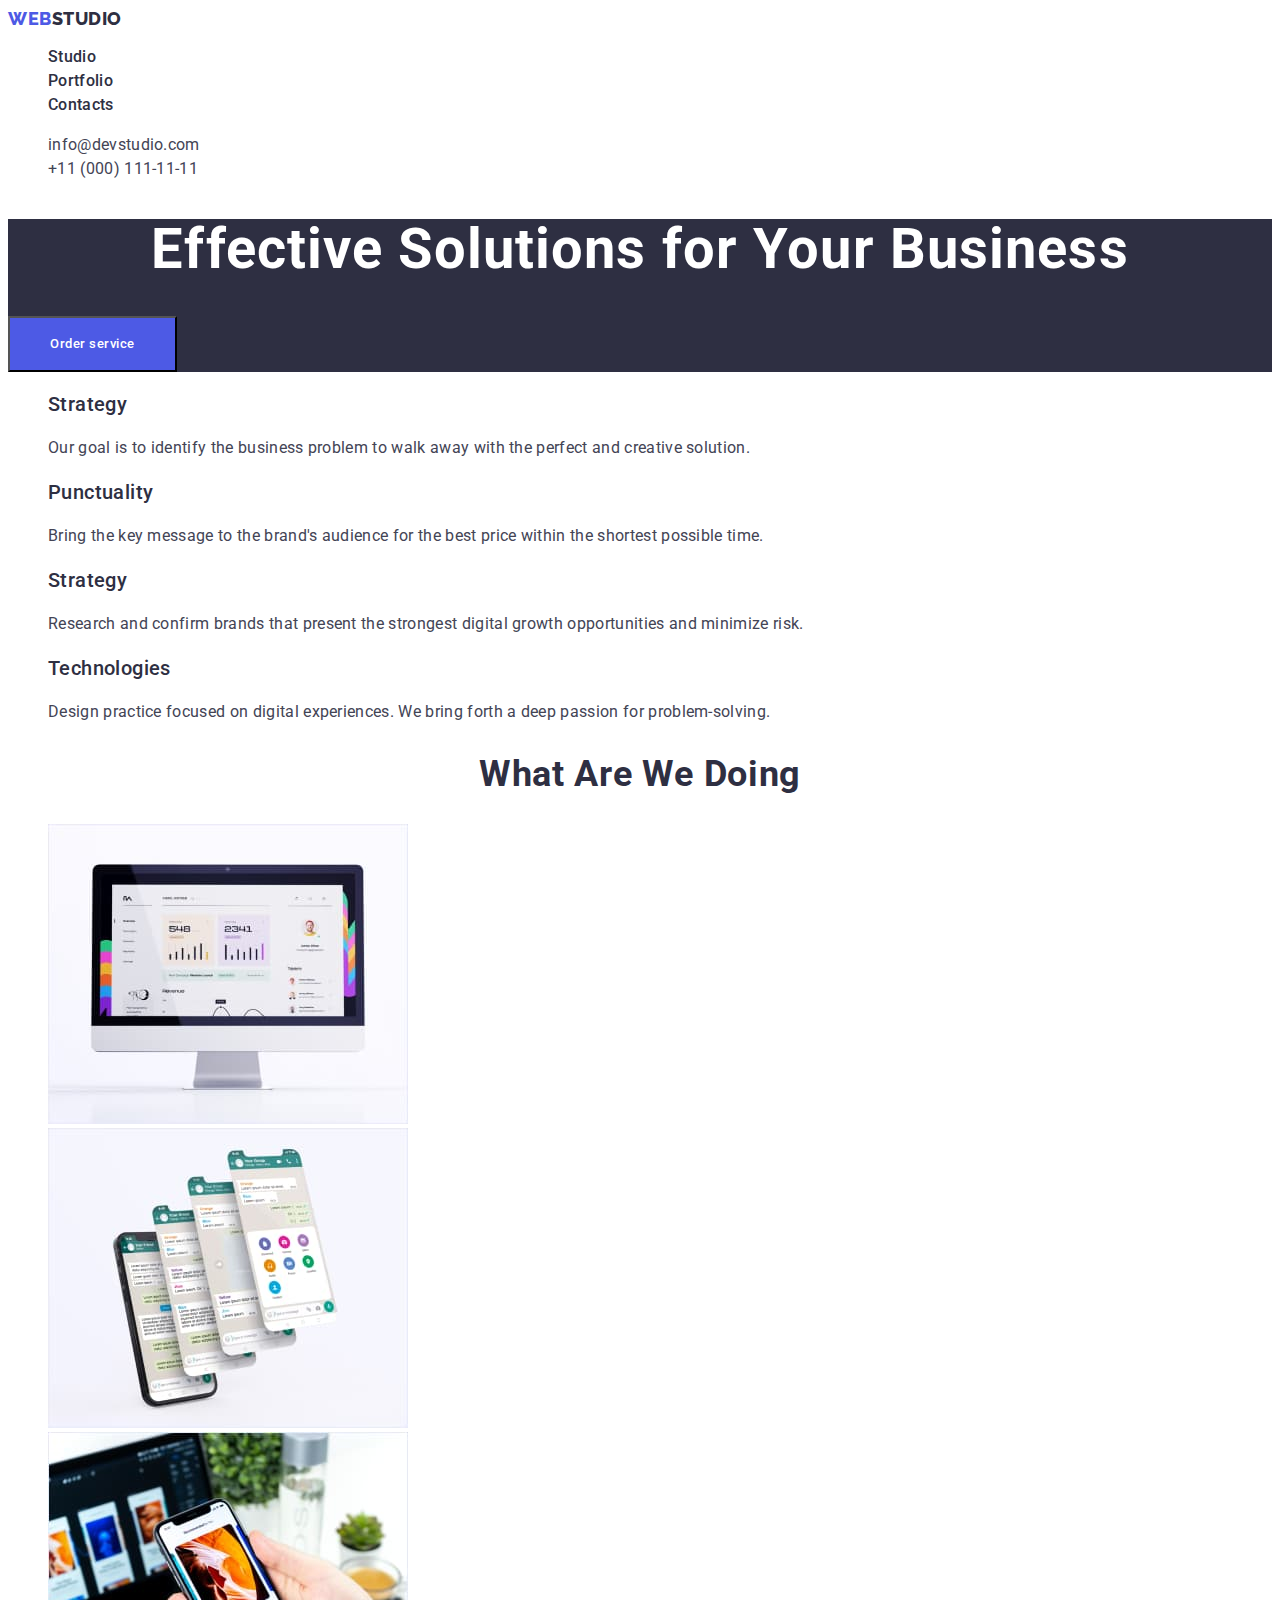
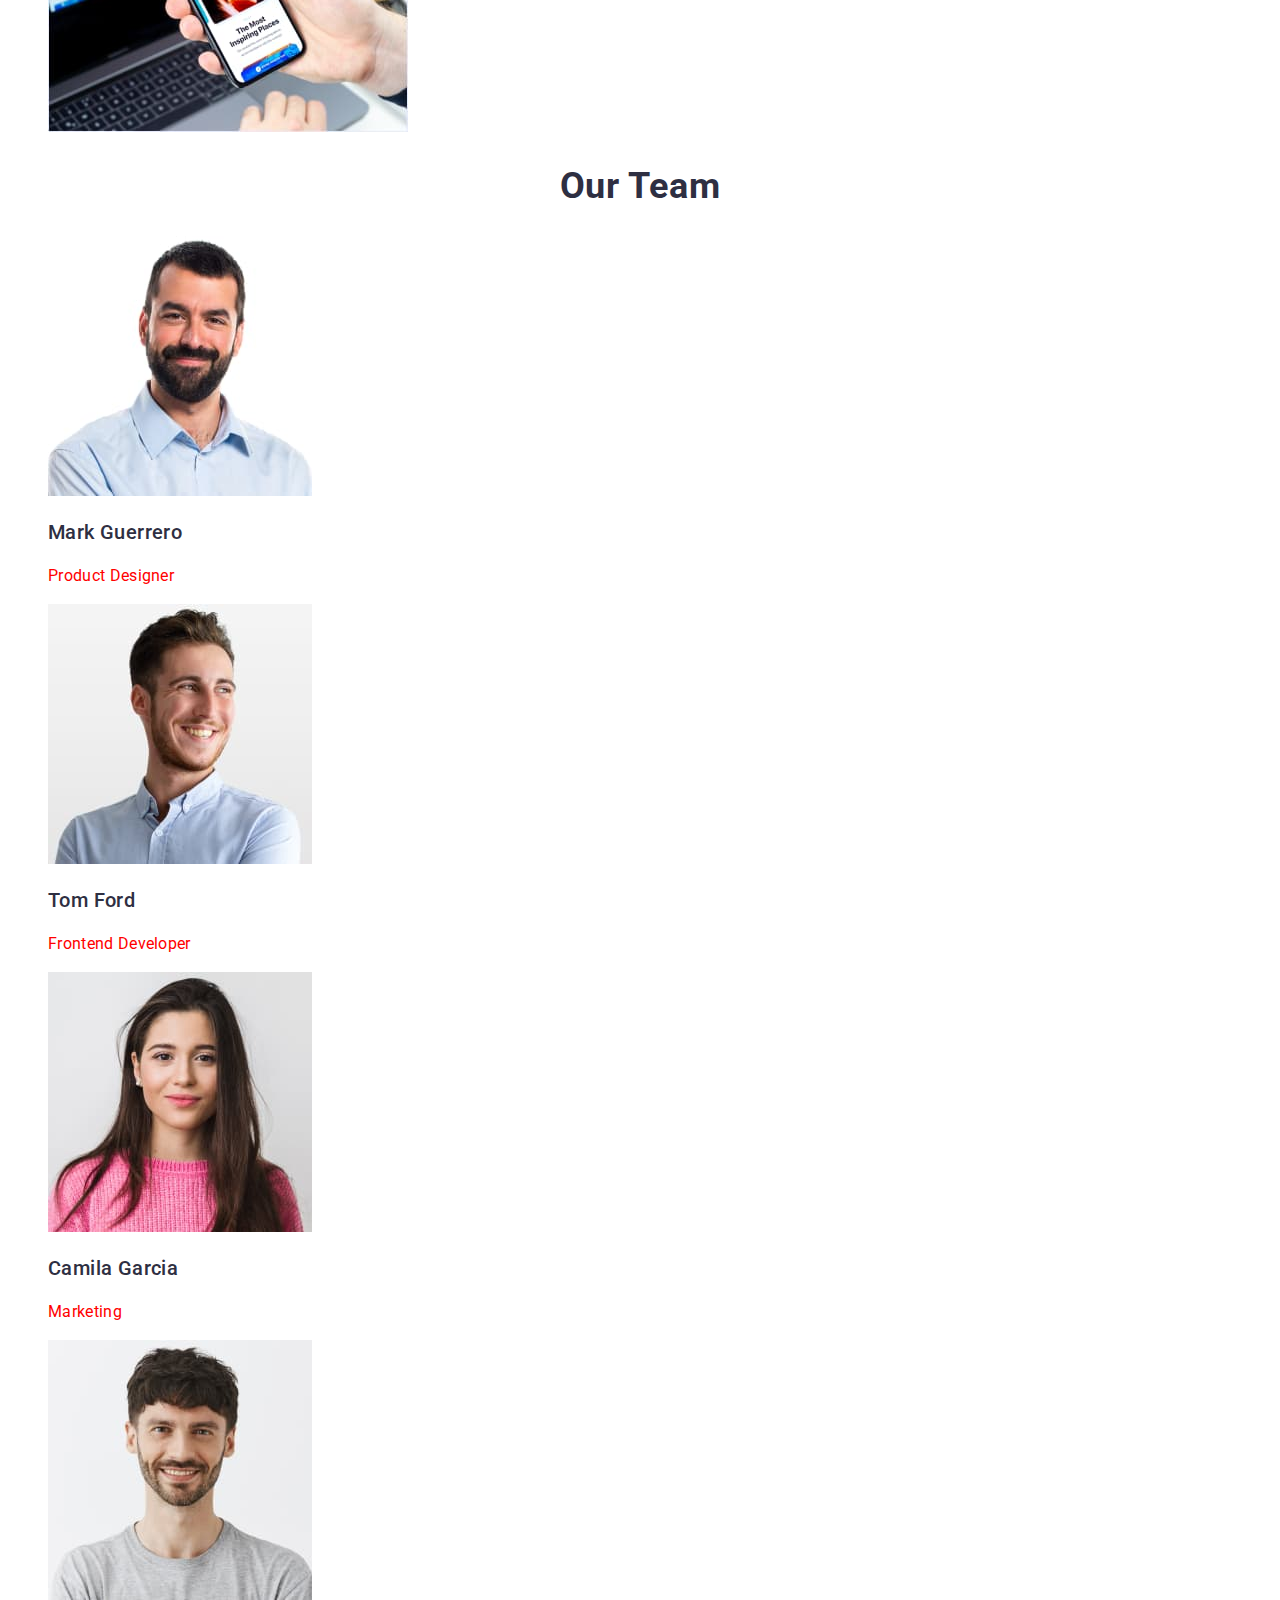
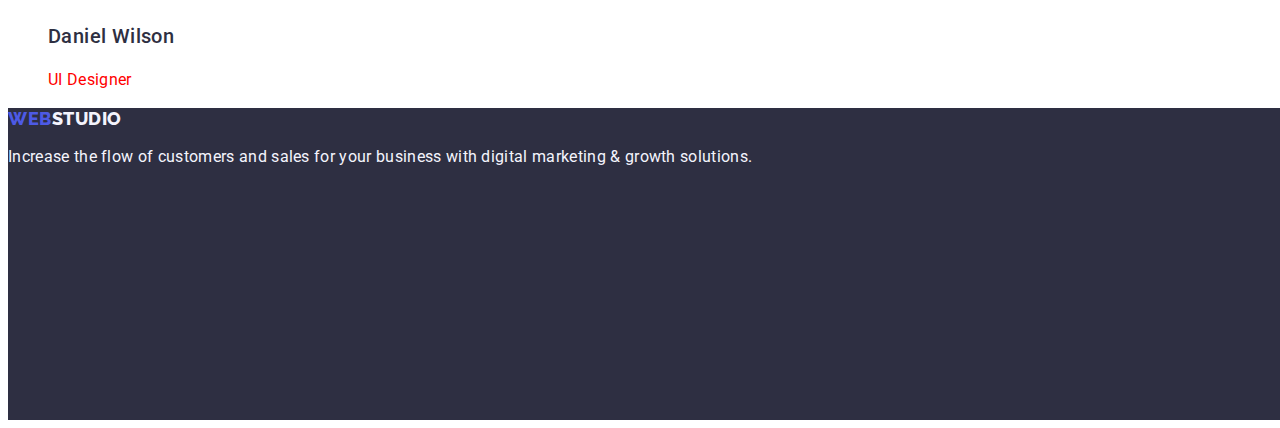
<file: index.html>
<!DOCTYPE html>
<html lang="en">
  <head>
    <meta charset="UTF-8" />
    <meta http-equiv="X-UA-Compatible" content="IE=edge" />
    <meta name="viewport" content="width=device-width, initial-scale=1.0" />
    <title>Document</title>
    <link rel="preconnect" href="https://fonts.googleapis.com" />
    <link rel="preconnect" href="https://fonts.gstatic.com" crossorigin />
    <link
      href="https://fonts.googleapis.com/css2?family=Raleway:wght@800&family=Roboto:wght@400;500;700;900&display=swap"
      rel="stylesheet"
    />
    <link rel="stylesheet" href="./css/styles.css" />
  </head>
  <body>
    <header>
      <nav class="nav-header">
        <a class="web" href="./index.html">Web<span class="studio">Studio</span></a>
        <ul class="header-menu">
          <li class="header-menu-item"><a class="header-menu-link" href="./index.html">Studio</a></li>
          <li class="header-menu-item"><a class="header-menu-link" href="./portfolio.html">Portfolio</a></li>
          <li class="header-menu-item"><a class="header-menu-link" href="#">Contacts</a></li>
        </ul>

      <address>
        <ul class="address-section">
          <li class="address-item"><a class="address-link" href="mailto:info@devstudio.com">info@devstudio.com</a></li>
          <li class="address-item"><a class="address-link" href="tel:+110001111111">+11 (000) 111-11-11</a></li>
        </ul>
      </address>
    </header>
    <main>
      <section class="header-section">
        <h1 class="header-main">Effective Solutions for Your Business</h1>
        <button class="button" type="button">Order service</button>
      </section>
      <section>
        <h2 hidden>Our mission</h2>
        <ul>
          <li>
            <h3 class="mission" >Strategy</h3>
            <p class="mission-p">
              Our goal is to identify the business problem to walk away with the
              perfect and creative solution.
            </p>
          </li>
          <li>
            <h3 class="mission">Punctuality</h3>
            <p class="mission-p">
              Bring the key message to the brand's audience for the best price
              within the shortest possible time.
            </p>
          </li>
          <li>
            <h3 class="mission">Strategy</h3>
            <p class="mission-p">
              Research and confirm brands that present the strongest digital
              growth opportunities and minimize risk.
            </p>
          </li>
          <li>
            <h3 class="mission">Technologies</h3>
            <p class="mission-p">
              Design practice focused on digital experiences. We bring forth a
              deep passion for problem-solving.
            </p>
          </li>
        </ul>
      </section>
      <section>
        <h2 class="header2">What Are We Doing</h2>
        <ul>
          <li>
            <img
              width="360"
              height="300"
              src="./images/img1.jpg"
              alt="computer with statistics"
            />
          </li>
          <li>
            <img width="360" height="300" src="./images/img2.jpg" alt="phone" />
          </li>
          <li>
            <img
              width="360"
              height="300"
              src="./images/img3.jpg"
              alt="phone on the hand"
            />
          </li>
        </ul>
      </section>

      <section>
        <h2 class="header2">Our Team</h2>
        <ul>
          <li>
            <img
              width="264"
              height="260"
              src="./images/imgmen1.jpg"
              alt="Mark Guerrero"
            />
            <h3 class="names">Mark Guerrero</h3>
            <p class="names-p">Product Designer</p>
          </li>
          <li>
            <img
              width="264"
              height="260"
              src="./images/imgmen2.jpg"
              alt="Tom Ford"
            />
            <h3 class="names">Tom Ford</h3>
            <p class="names-p">Frontend Developer</p>
          </li>
          <li>
            <img
              width="264"
              height="260"
              src="./images/imgmen3.jpg"
              alt="amila Garcia"
            />
            <h3 class="names">Camila Garcia</h3>
            <p class="names-p">Marketing</p>
          </li>
          <li>
            <img
              width="264"
              height="260"
              src="./images/imgmen4.jpg"
              alt="Daniel Wilson"
            />
            <h3 class="names">Daniel Wilson</h3>
            <p class="names-p">UI Designer</p>
          </li>
        </ul>
      </section>
    </main>
    <footer>
      <a class="web" href="./index.html">Web<span class="studio-2">Studio</span></a>
      <p class="footer-p">
        Increase the flow of customers and sales for your business with digital
        marketing & growth solutions.
      </p>
    </footer>
  </body>
</html>
</file>
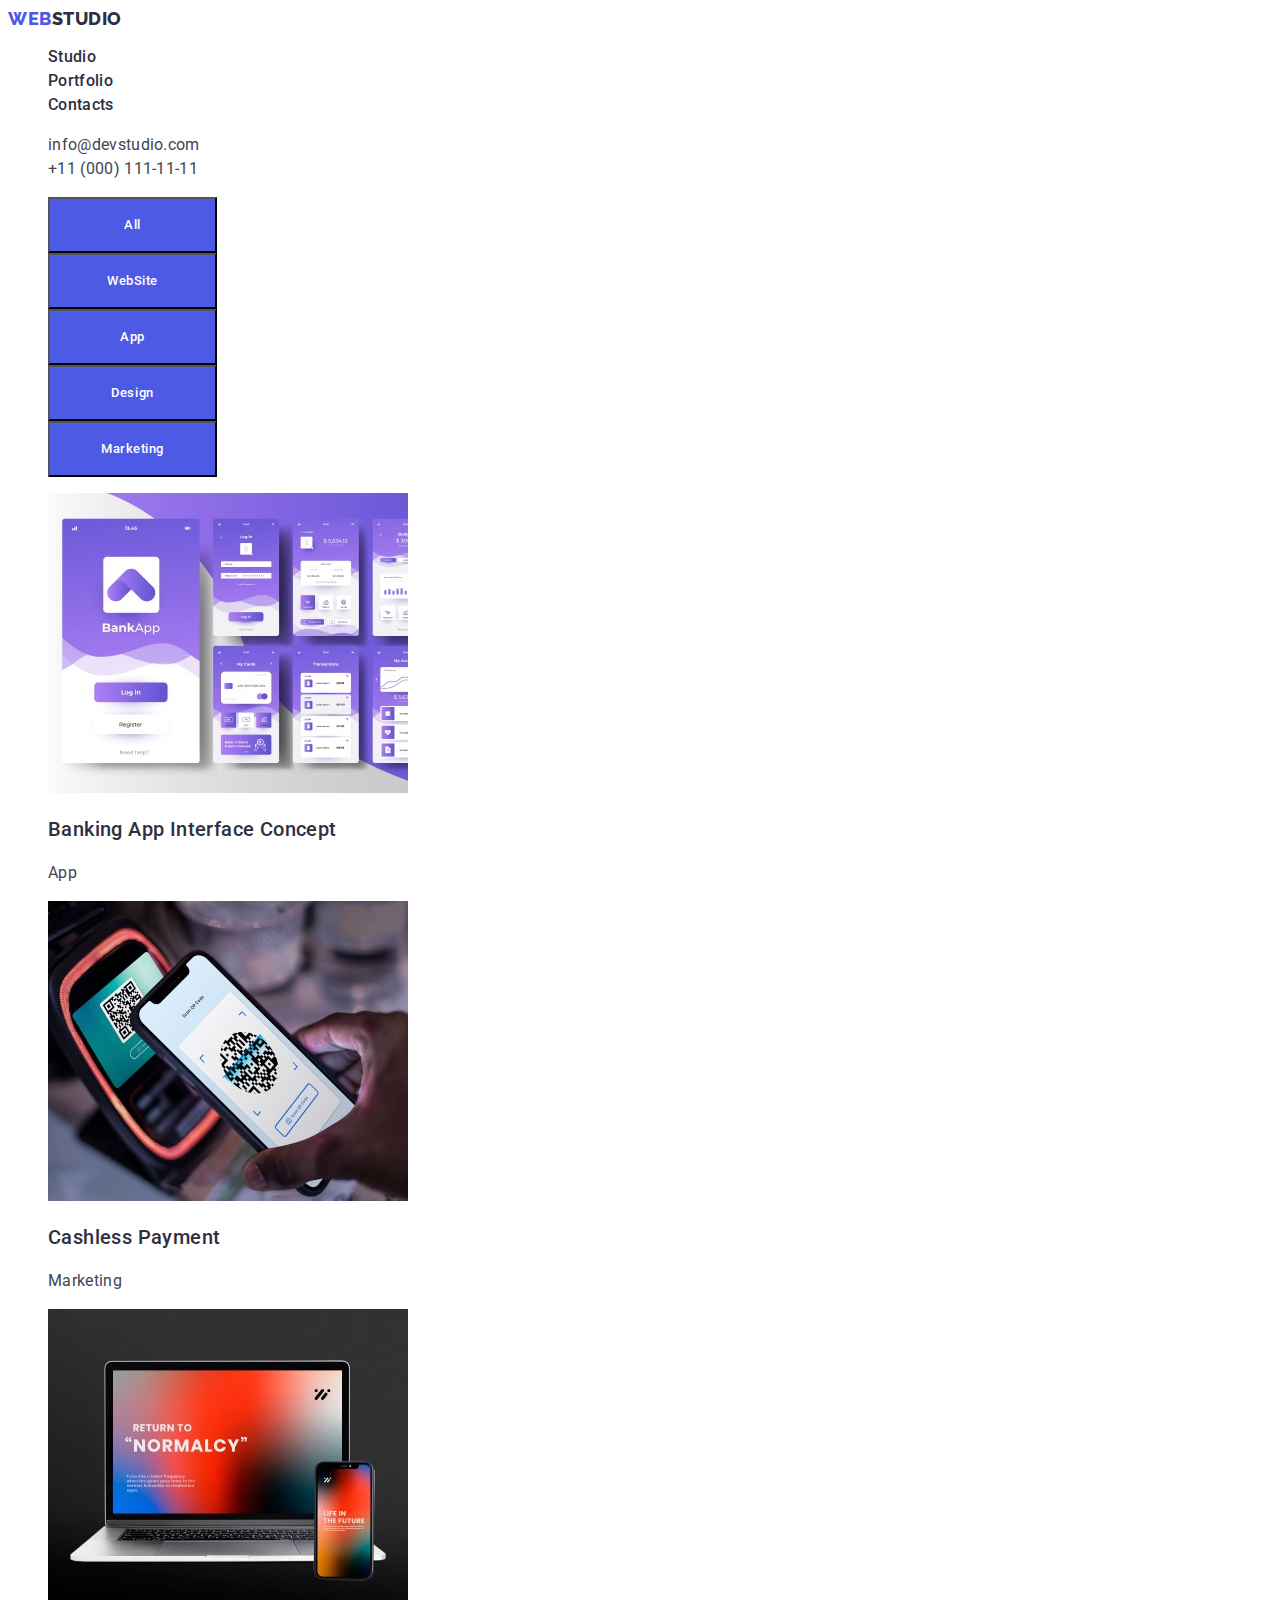
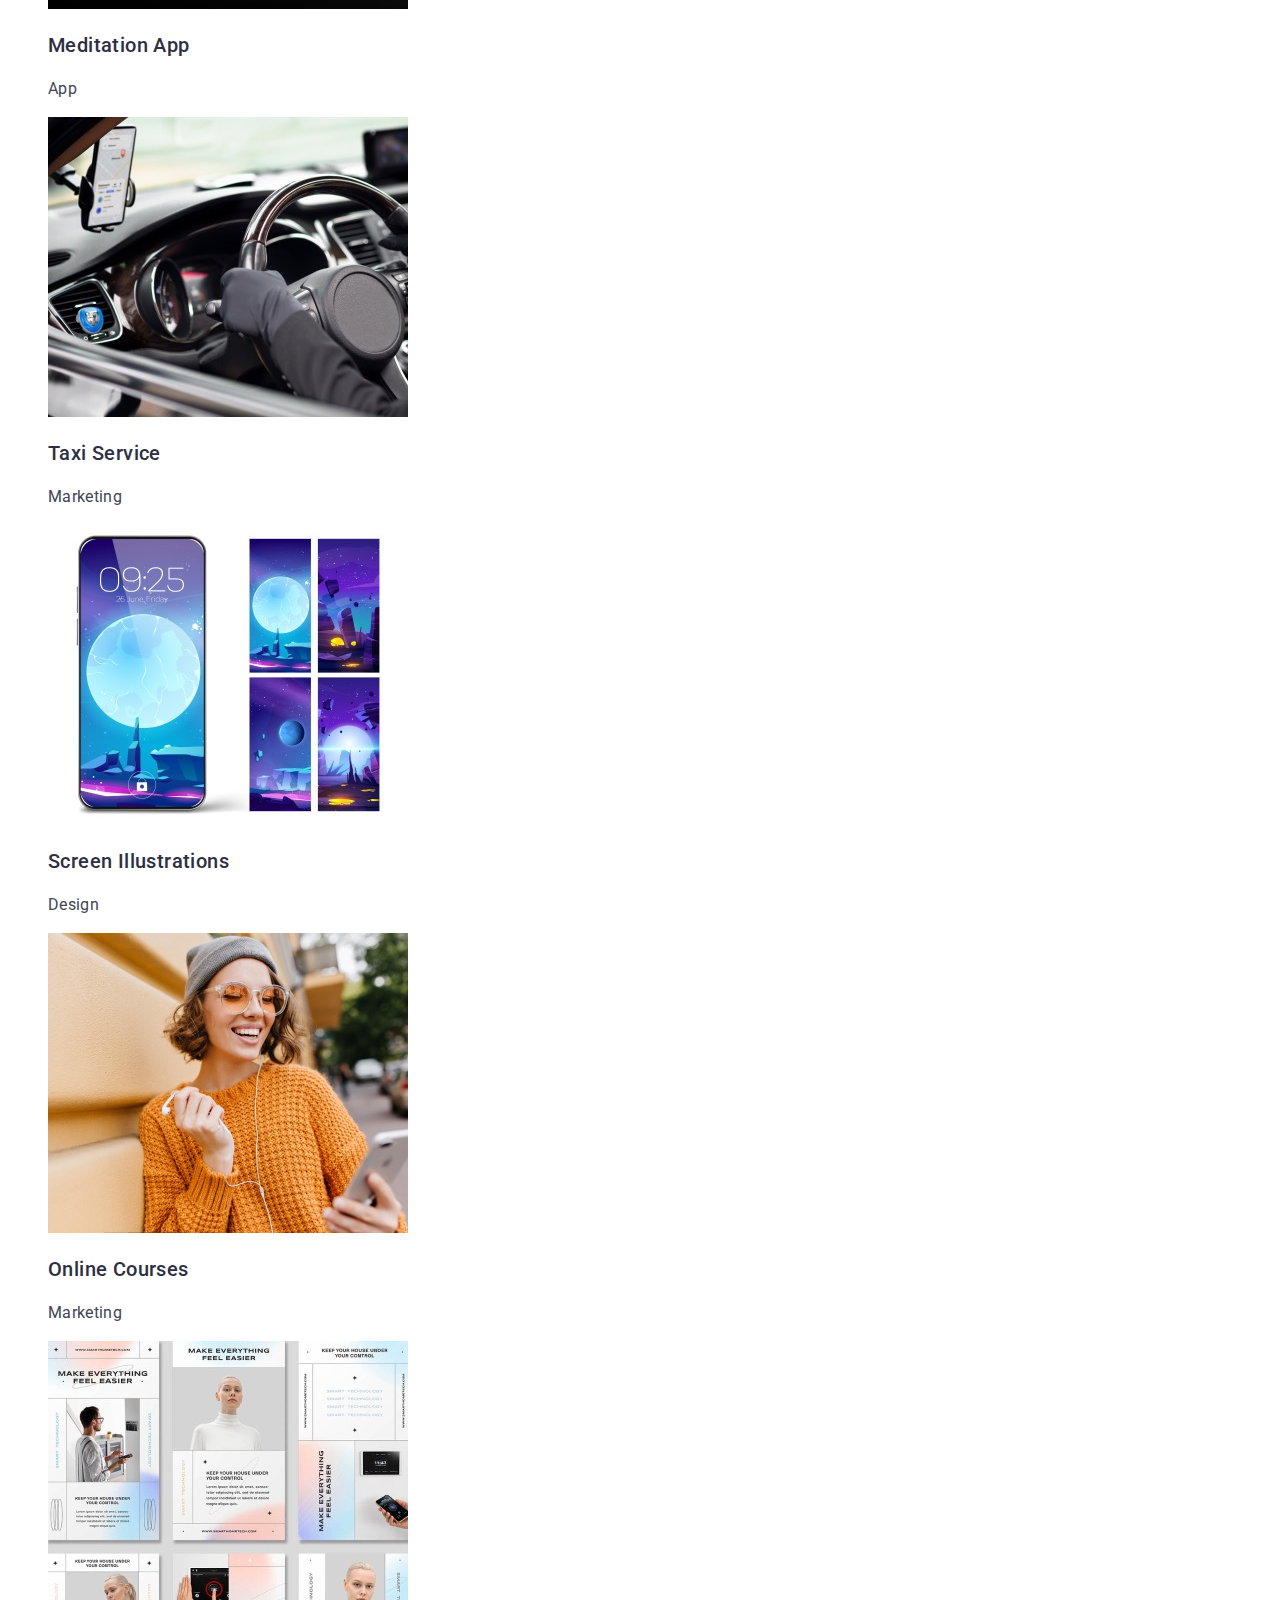
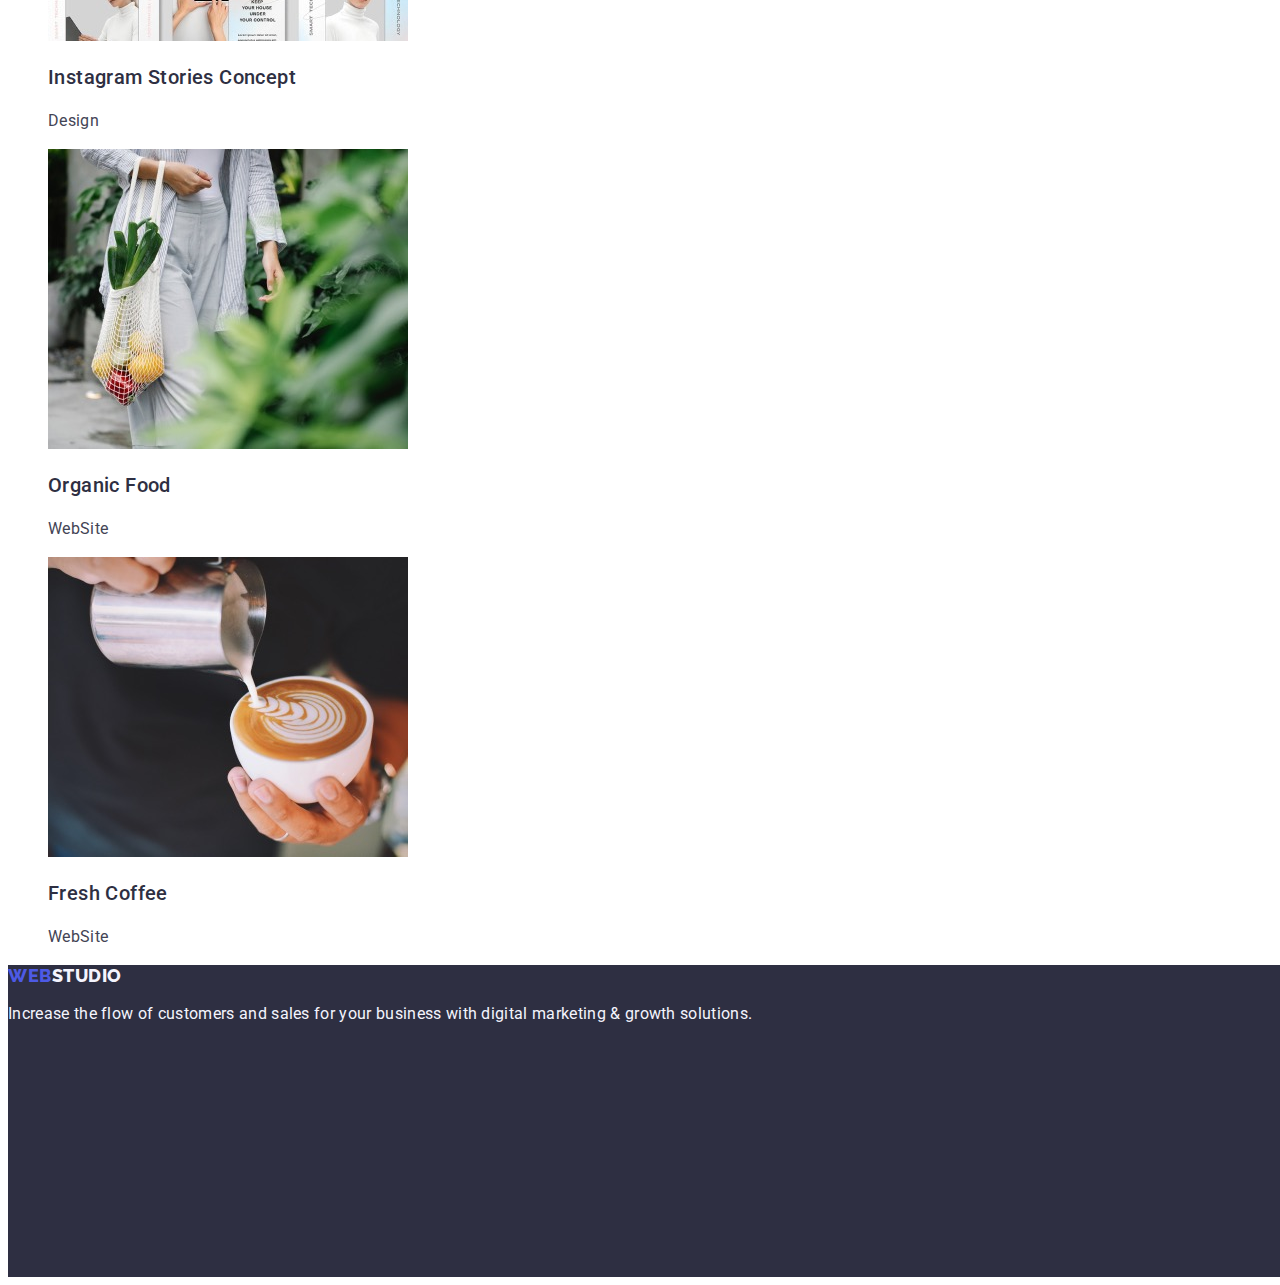
<file: portfolio.html>
<!DOCTYPE html>
<html lang="en">
  <head>
    <meta charset="UTF-8" />
    <meta http-equiv="X-UA-Compatible" content="IE=edge" />
    <meta name="viewport" content="width=device-width, initial-scale=1.0" />
    <title>Document</title>
    <link rel="preconnect" href="https://fonts.googleapis.com" />
    <link rel="preconnect" href="https://fonts.gstatic.com" crossorigin />
    <link
      href="https://fonts.googleapis.com/css2?family=Raleway:wght@800&family=Roboto:wght@400;500;700;900&display=swap"
      rel="stylesheet"
    />
    <link rel="stylesheet" href="./css/styles.css" />
  </head>
  <body>
    <header>
      <nav class="nav-header">
        <a class="web" href="./index.html">Web<span class="studio">Studio</span></a>
        <ul class="header-menu">
          <li class="header-menu-item"><a class="header-menu-link" href="./index.html">Studio</a></li>
          <li class="header-menu-item"><a class="header-menu-link" href="./portfolio.html">Portfolio</a></li>
          <li class="header-menu-item"><a class="header-menu-link" href="#">Contacts</a></li>
        </ul>

      <address>
        <ul class="address-section">
          <li class="address-item"><a class="address-link" href="mailto:info@devstudio.com">info@devstudio.com</a></li>
          <li class="address-item"><a class="address-link" href="tel:+110001111111">+11 (000) 111-11-11</a></li>
        </ul>
      </address>
    </header>
    <main>
      <section>
        <ul>
          <li><button class="button" type="button">All</button></li>
          <li><button class="button" type="button">WebSite</button></li>
          <li><button class="button" type="button">App</button></li>
          <li><button class="button" type="button">Design</button></li>
          <li><button class="button" type="button">Marketing</button></li>
        </ul>

        <ul class="line-1">
          <li>
            <img
              src=".//images/img.1.jpg"
              alt="Banking App Interface Concept"
              width="360"
              height="300"
            />
            <h3 class="apps">Banking App Interface Concept</h3>
            <p class="apps-p">App</p>
          </li>
          <li>
            <img
              src=".//images/img.2.jpg"
              alt="Cashless Payment"
              width="360"
              height="300"
            />
            <h3 class="apps">Cashless Payment</h3>
            <p class="apps-p">Marketing</p>
          </li>
          <li>
            <img
              src="./images/img.3.jpg"
              alt="Meditation App"
              width="360"
              height="300"
            />
            <h3 class="apps">Meditation App</h3>
            <p class="apps-p">App</p>
          </li>
        </ul>

        <ul class="line-2">
          <li>
            <img
              src=".//images/img.4.jpg"
              alt="Taxi Service"
              width="360"
              height="300"
            />
            <h3 class="apps">Taxi Service</h3>
            <p class="apps-p">Marketing</p>
          </li>
          <li>
            <img
              src=".//images/img.5.jpg"
              alt="Screen Illustrations"
              width="360"
              height="300"
            />
            <h3 class="apps">Screen Illustrations</h3>
            <p class="apps-p">Design</p>
          </li>
          <li>
            <img
              src=".//images/img.6.jpg"
              alt="Online Courses"
              width="360"
              height="300"
            />
            <h3 class="apps">Online Courses</h3>
            <p class="apps-p">Marketing</p>
          </li>
        </ul>

        <ul class="line-3">
          <li>
            <img
              src=".//images/img.7.jpg"
              alt="Instagram Stories Concept"
              width="360"
              height="300"
            />
            <h3 class="apps">Instagram Stories Concept</h3>
            <p class="apps-p">Design</p>
          </li>
          <li>
            <img
              src=".//images/img.8.jpg"
              alt="Organic Food"
              width="360"
              height="300"
            />
            <h3 class="apps">Organic Food</h3>
            <p class="apps-p">WebSite</p>
          </li>
          <li>
            <img
              src=".//images/img.9.jpg"
              alt="Fresh Coffee"
              width="360"
              height="300"
            />
            <h3 class="apps">Fresh Coffee</h3>
            <p class="apps-p">WebSite</p>
          </li>
        </ul>
      </section>
    </main>
   <footer>
      <a class="web" href="./index.html">Web<span class="studio-2">Studio</span></a>
      <p class="footer-p">
        Increase the flow of customers and sales for your business with digital
        marketing & growth solutions.
      </p>
    </footer>
  </body>
</html>
</file>
<file: css/styles.css>
:root {
        --color-iris: #4d5ae5;
        --color-ocean: #404bbf;
        --color-navy-blue: #2e2f42;
        --color-green: #31d0aa;
        --color-slate: #434455;
        --color-light-slate: #8e8f99;
        --color-cornflower: #e7e9fc;
        --color-cloud: #f4f4fd;
        --color-navy-blue-modal: #2e2f42;
        --color-grey: #2e2f42;
        --color-white: #ffffff;
        --color-dairy: #fcfcfc;
}

body {
    background-color: var(--color-white);
    font-family: 'Roboto', sans-serif;
    color: var(--color-slate);
}
.web {
    font-family: 'Raleway';
    font-weight: 800;
    font-size: 18px;
    line-height: calc (21 / 18);
    letter-spacing: 0.03em;
    text-transform: uppercase;
    color: var(--color-iris);
}
.studio {
    font-family: 'Raleway';
    font-weight: 800;
    font-size: 18px;
    line-height: calc (21 / 18);
    letter-spacing: 0.03em;
    text-transform: uppercase;
    color: var(--color-navy-blue);
}
.studio-2 {
    color: var(--color-cloud);
}

.header-menu-link {
    color: var(--color-navy-blue);
    font-weight: 500;
    letter-spacing: 0.02em;
    line-height: calc(24 / 16);
}
.header-menu-link:hover,
.header-menu-link:focus {
        color: var(--color-ocean);
}
.address-link {
    color: var(--color-slate);
    letter-spacing: 0.02em;
    line-height: calc(24 / 16);
    font-style:normal ;
}

li {
    list-style: none;
}
a {
    text-decoration: none;
}

.address-link:hover,
.address-link:focus {
color: var(--color-ocean);
}
.button {
    font-weight: 500;
    font-family: 'Roboto';
    background-color: var(--color-iris);
    cursor: pointer;
    letter-spacing: 0.04em;
    color: var(--color-white);
    width: 169px;
    height: 56px;
    line-height: calc(24 / 16);
}
.button:hover,
.button:focus {
    background-color: var(--color-ocean);
    color: var(--color-white);
}
.mission,
.apps {
    font-weight: 500;
    font-size: 20px;
    line-height: calc(24 / 20);
    letter-spacing: 0.02em;
    color: var(--color-navy-blue);
}

.mission-p,
.apps-p {
        letter-spacing: 0.02em;
        color: var(--color-slate);
        line-height: calc(24 / 16);
}
footer {
    background-color: var(--color-navy-blue);
    width: 1440px;
    height: 312px;
}
.footer-p {
        letter-spacing: 0.02em;
        color: var(--color-cloud);
        line-height: calc(24 / 16);
}

.studio-2 {
    font-family: 'Raleway';
    font-weight: 800;
    font-size: 18px;
    color: var(--color-cloud);
}
.header-section {
    background-color: var(--color-navy-blue);
} 
.header-main {
        font-size: 56px;
        line-height: calc(60 / 56);
        letter-spacing: 0.02em;
        color: var(--color-white);
        text-align: center;
}

.header2 {
        font-size: 36px;
        line-height: calc(40 / 36);
        text-align: center;
        letter-spacing: 0.02em;
        text-transform: capitalize;
        color: var(--color-navy-blue);
}
.names {
        font-weight: 500;
        font-size: 20px;
        line-height:calc(24/20);
        letter-spacing: 0.02em;
        color: var(--color-navy-blue);
}
.names-p {
    font-weight: 400;
    letter-spacing: 0.02em;
    color: var(--color-slate);
color: hsl(0, 100%, 50%);
line-height: calc(24 / 16);
}
</file>
